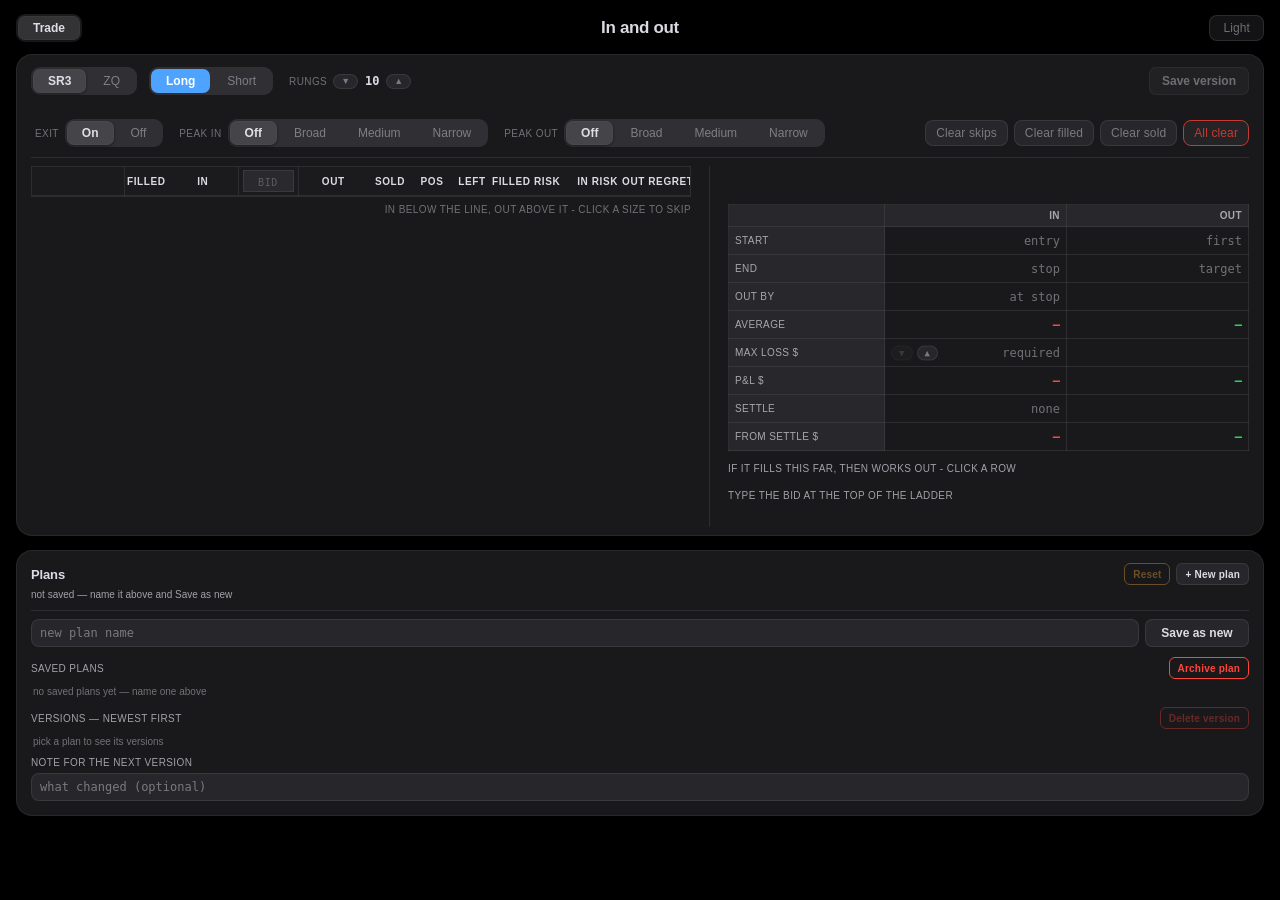
<file: tradeboard/index.html>
<!doctype html>
<html lang="en">
<head>
<meta charset="utf-8">
<meta name="viewport" content="width=device-width, initial-scale=1">
<title>Trade</title>
<!-- A browser port of Mathur-Git/trade-board (the Trade page of the STIR board): same rules, same
     layout, same styles. The arithmetic (core.js) is checked number-for-number against the Python
     original by trade_check/tb_parity.py. Plans are kept in this browser (localStorage), not in a
     plans/ folder. -->
<link rel="stylesheet" href="style.css">
</head>
<body>
<div id="root" class="theme-dark">
 <div class="shell">
  <div class="global-bar">
   <div id="page" class="seg-ctrl"><label><input type="radio" name="page" value="Trade" checked><span class="dash-options-list-option-text">Trade</span></label></div>
   <div class="title-block"><span class="page-title">In and out</span></div>
   <div class="bar-right"><button id="theme-btn" class="theme-btn">Light</button></div>
  </div>

  <div id="trade-wrap" style="display:block">
   <div class="tr-panels">
    <div id="tr-main" class="chart-card panel tr-main">
     <div class="panel-head">
      <div id="tr-inst" class="seg-ctrl" data-radio>
       <label><input type="radio" name="tr-inst" value="SR3" checked><span class="dash-options-list-option-text">SR3</span></label><label><input type="radio" name="tr-inst" value="ZQ"><span class="dash-options-list-option-text">ZQ</span></label>
      </div>
      <div id="tr-side" class="seg-ctrl" data-radio>
       <label><input type="radio" name="tr-side" value="buy" checked><span class="dash-options-list-option-text">Long</span></label><label><input type="radio" name="tr-side" value="sell"><span class="dash-options-list-option-text">Short</span></label>
      </div>
      <div class="rungs-ctl">
       <span class="lad-lbl">rungs</span>
       <button id="tr-rungs-dn" class="theme-btn rungs-btn" title="fewer rungs">▼</button>
       <span id="tr-rungs-val" class="rungs-val">10</span>
       <button id="tr-rungs-up" class="theme-btn rungs-btn" title="more rungs">▲</button>
      </div>
      <button id="tr-plan-save" class="plan-btn primary tr-save" disabled>Save version</button>
      <div class="head-break"></div>
      <div class="rungs-ctl">
       <span class="lad-lbl">exit</span>
       <div id="tr-exit-on" class="seg-ctrl" data-radio>
        <label><input type="radio" name="tr-exit-on" value="on" checked><span class="dash-options-list-option-text">On</span></label><label><input type="radio" name="tr-exit-on" value="off"><span class="dash-options-list-option-text">Off</span></label>
       </div>
      </div>
      <div class="rungs-ctl">
       <span class="lad-lbl">peak in</span>
       <div id="tr-shape" class="seg-ctrl" data-radio>
        <label><input type="radio" name="tr-shape" value="off" checked><span class="dash-options-list-option-text">Off</span></label><label><input type="radio" name="tr-shape" value="broad"><span class="dash-options-list-option-text">Broad</span></label><label><input type="radio" name="tr-shape" value="medium"><span class="dash-options-list-option-text">Medium</span></label><label><input type="radio" name="tr-shape" value="narrow"><span class="dash-options-list-option-text">Narrow</span></label>
       </div>
      </div>
      <div class="rungs-ctl tr-peak-out-ctl">
       <span class="lad-lbl">peak out</span>
       <div id="tr-shape-out" class="seg-ctrl" data-radio>
        <label><input type="radio" name="tr-shape-out" value="off" checked><span class="dash-options-list-option-text">Off</span></label><label><input type="radio" name="tr-shape-out" value="broad"><span class="dash-options-list-option-text">Broad</span></label><label><input type="radio" name="tr-shape-out" value="medium"><span class="dash-options-list-option-text">Medium</span></label><label><input type="radio" name="tr-shape-out" value="narrow"><span class="dash-options-list-option-text">Narrow</span></label>
       </div>
      </div>
      <div class="lad-btns">
       <button id="tr-clear" class="theme-btn">Clear skips</button>
       <button id="tr-clear-held" class="theme-btn">Clear filled</button>
       <button id="tr-clear-sold" class="theme-btn">Clear sold</button>
       <button id="tr-clear-all" class="theme-btn danger">All clear</button>
      </div>
     </div>

     <div class="lad-grid">
      <div class="lad-left">
       <div class="lad-book">
        <table class="lad-table">
         <thead><tr class="lad-head">
          <th class="lad-mark-c mk-in"></th>
          <th class="lad-mark-c mk-out"></th>
          <th class="lad-held-c">Filled</th>
          <th class="tr-in-c tr-span" colspan="2">In</th>
          <th class="lad-px-c lad-px-head"><div class="lad-entry-in"><input id="tr-mark" type="text" inputmode="decimal" placeholder="bid" autocomplete="off"></div></th>
          <th class="tr-out-c tr-span" colspan="2">Out</th>
          <th class="lad-held-c ex-sold-c">Sold</th>
          <th class="tr-pos-c">Pos</th>
          <th class="tr-left-c">Left</th>
          <th class="tr-risk-c tr-risk-f">Filled risk</th>
          <th class="tr-risk-c">In risk</th>
          <th class="tr-risk-c tr-risk-o">Out regret</th>
          <th class="tr-peak-c" title="peak in">●</th>
          <th class="tr-peak-c tr-peak-out-c" title="peak out">●</th>
         </tr></thead>
         <tbody id="tr-rows"></tbody>
        </table>
       </div>
       <div id="tr-caption" class="card-sub tr-caption">in below the line, out above it - click a size to skip</div>
      </div>
      <div class="lad-right">
       <div class="card-head"><div id="tr-title" class="card-title"></div></div>
       <table class="lvl-table" id="tr-levels">
        <thead><tr><th></th><th>in</th><th>out</th></tr></thead>
        <tbody>
         <tr><td class="lbl">start</td>
          <td class="lvl-cell"><div class="lad-input"><input id="tr-entry" type="text" inputmode="decimal" autocomplete="off"></div><div id="tr-entry-use" class="lvl-use"></div></td>
          <td class="lvl-cell"><div class="lad-input"><input id="tr-first" type="text" inputmode="decimal" autocomplete="off"></div><div id="tr-first-use" class="lvl-use"></div></td></tr>
         <tr><td class="lbl">end</td>
          <td class="lvl-cell"><div class="lad-input"><input id="tr-stop" type="text" inputmode="decimal" autocomplete="off"></div><div id="tr-stop-use" class="lvl-use"></div></td>
          <td class="lvl-cell"><div class="lad-input"><input id="tr-target" type="text" inputmode="decimal" autocomplete="off"></div><div id="tr-target-use" class="lvl-use"></div></td></tr>
         <tr><td class="lbl">out by</td>
          <td class="lvl-cell"><div class="lad-input"><input id="tr-outby" type="text" inputmode="decimal" autocomplete="off"></div><div id="tr-outby-use" class="lvl-use"></div></td>
          <td></td></tr>
         <tr><td class="lbl">average</td>
          <td id="tr-avg-in" class="lvl-avg in">—</td>
          <td id="tr-avg-out" class="lvl-avg out">—</td></tr>
         <tr><td class="lbl">max loss $</td>
          <td class="lvl-cell loss-cell"><div class="loss-step"><button id="tr-loss-dn" class="theme-btn rungs-btn" disabled>▼</button><button id="tr-loss-up" class="theme-btn rungs-btn">▲</button></div><div class="lad-input"><input id="tr-loss" type="text" inputmode="decimal" placeholder="required" autocomplete="off"></div></td>
          <td></td></tr>
         <tr><td class="lbl">p&amp;l $</td>
          <td id="tr-pnl-in" class="lvl-avg in">—</td>
          <td id="tr-pnl-out" class="lvl-avg out">—</td></tr>
         <tr><td class="lbl">settle</td>
          <td class="lvl-cell"><div class="lad-input"><input id="tr-settle" type="text" inputmode="decimal" autocomplete="off"></div><div id="tr-settle-use" class="lvl-use"></div></td>
          <td></td></tr>
         <tr><td class="lbl">from settle $</td>
          <td id="tr-stl-in" class="lvl-avg in">—</td>
          <td id="tr-stl-out" class="lvl-avg out">—</td></tr>
        </tbody>
       </table>
       <div id="tr-depth-cap" class="card-sub lad-depth-head">if it fills this far, then works out - click a row</div>
       <table id="tr-depth" class="lad-depth"></table>
       <div id="tr-exit-head" class="card-sub lad-depth-head"></div>
       <table id="tr-exit" class="lad-depth"></table>
       <div id="tr-foot" class="foot"></div>
      </div>
     </div>
    </div>

    <div class="chart-card panel plan-panel">
     <div class="plan-head">
      <div class="plan-row">
       <div class="card-title">Plans</div>
       <div class="plan-head-btns">
        <button id="tr-plan-reset" class="plan-btn sm warn" disabled>Reset</button>
        <button id="tr-plan-blank" class="plan-btn sm">+ New plan</button>
       </div>
      </div>
      <div id="tr-plan-status" class="plan-status"></div>
     </div>
     <div class="plan-form">
      <div class="plan-row">
       <div class="lad-input plan-in"><input id="tr-plan-name" type="text" placeholder="new plan name" autocomplete="off"></div>
       <button id="tr-plan-new" class="plan-btn">Save as new</button>
      </div>
     </div>
     <div class="plan-row plan-subrow">
      <div class="card-sub plan-sub">saved plans</div>
      <button id="tr-plan-archive" class="plan-btn sm danger">Archive plan</button>
     </div>
     <div id="tr-plan" class="plan-list"></div>
     <div id="tr-plan-empty" class="plan-empty"></div>
     <div class="plan-row plan-subrow">
      <div class="card-sub plan-sub">versions — newest first</div>
      <button id="tr-plan-del" class="plan-btn sm danger" disabled>Delete version</button>
     </div>
     <div id="tr-plan-ver" class="plan-list plan-vers"></div>
     <div id="tr-plan-ver-empty" class="plan-empty"></div>
     <div class="card-sub plan-sub">note for the next version</div>
     <div class="plan-form">
      <div class="lad-input plan-in"><input id="tr-plan-note" type="text" placeholder="what changed (optional)" autocomplete="off"></div>
     </div>
    </div>
   </div>
  </div>
 </div>
</div>
<script src="core.js"></script>
<script src="ui.js"></script>
</body>
</html>
</file>
<file: tradeboard/style.css>
﻿/* Trade board styles: lines 1-977 of Mathur-Git/trade-board assets/style.css (the Trade page and the shell), verbatim.
   The rest of that file styles other pages of the full STIR board and is not used here. */
/* Design tokens, ported from the time-and-sales dashboard so the two apps read
   as one family. Same five-step type scale, same four-step text ramp, same
   surface palette. Only the components this board actually uses are carried
   over -- if a control is added here, take its rule from there rather than
   inventing a second visual language.

   Type scale:
     --fs-micro  10px  metadata: units, leg lists, counts
     --fs-ui     12px  controls and secondary numerics -- the default
     --fs-body   13px  identity: structure names, headings
     --fs-num    15px  the one number a row exists to report
     --fs-title  17px  page title only

   Text ramp: --t1 answers the reader's question, --t4 is furniture. Weight is
   only ever 400 or 600. */
:root {
    --fs-micro: 10px;
    --fs-ui:    12px;
    --fs-body:  13px;
    --fs-num:   15px;
    --fs-title: 17px;
    --ff: -apple-system, "SF Pro Text", BlinkMacSystemFont, "Helvetica Neue", sans-serif;
    --ff-num: "SF Mono", ui-monospace, Menlo, Consolas, monospace;
}

.theme-dark {
    --t1: rgba(235,235,245,0.92);
    --t2: rgba(235,235,245,0.65);
    --t3: rgba(235,235,245,0.42);
    --t4: rgba(235,235,245,0.26);

    --stroke:        rgba(84,84,88,0.40);
    --stroke-strong: rgba(84,84,88,0.70);
    --rule:          rgba(84,84,88,0.35);
    --fill:          rgba(118,118,128,0.16);
    --fill-hover:    rgba(118,118,128,0.24);

    --card-bg:  rgba(28,28,30,0.90);
    --card-brd: rgba(84,84,88,0.25);

    --accent:     #4da3ff;
    --accent-bg:  rgba(10,132,255,0.12);
    --accent-brd: rgba(10,132,255,0.38);

    --mark:     #ff453a;
    --warn:     #ffb340;
    --warn-bg:  rgba(255,159,10,0.12);
    --warn-brd: rgba(255,159,10,0.38);
    --gold:     #ffd60a;
}

.theme-light {
    --t1: rgba(0,0,0,0.88);
    --t2: rgba(60,60,67,0.72);
    --t3: rgba(60,60,67,0.50);
    --t4: rgba(60,60,67,0.34);

    --stroke:        rgba(60,60,67,0.28);
    --stroke-strong: rgba(60,60,67,0.55);
    --rule:          rgba(60,60,67,0.18);
    --fill:          rgba(118,118,128,0.10);
    --fill-hover:    rgba(118,118,128,0.18);

    --card-bg:  rgba(255,255,255,0.96);
    --card-brd: rgba(60,60,67,0.13);

    --accent:     #007aff;
    --accent-bg:  rgba(0,122,255,0.09);
    --accent-brd: rgba(0,122,255,0.32);

    --mark:     #d70015;
    --warn:     #a05400;
    --warn-bg:  rgba(180,95,0,0.10);
    --warn-brd: rgba(180,95,0,0.34);
    --gold:     #c99700;
}

* { -webkit-font-smoothing: antialiased; -moz-osx-font-smoothing: grayscale; box-sizing: border-box; }
body { margin: 0; font-family: var(--ff); font-variant-numeric: tabular-nums; }
button, input, select, textarea { font-family: inherit; }

.theme-dark  { background: #000000; min-height: 100vh; transition: background 0.28s ease; }
.theme-light { background: #f2f2f7; min-height: 100vh; transition: background 0.28s ease; }
/* Tell the browser which scheme each theme is, so its own controls -- scrollbars above
   all, but also inputs -- follow it. Without this every scrollbar on the board stayed
   white in dark mode. The window's own scrollbar belongs to <html>, outside #root, so it
   is keyed off the theme #root is in. */
.theme-dark  { color-scheme: dark; }
.theme-light { color-scheme: light; }
/* the scrollbar always there (2026-10-16): pages off screen keep the board's width, so a
   scrollbar coming and going would resize every page's charts on a page switch */
html { overflow-y: scroll; }
html:has(#root.theme-dark)  { color-scheme: dark;  background: #000000; }
html:has(#root.theme-light) { color-scheme: light; background: #f2f2f7; }

/* -- Shell ------------------------------------------------------------ */
.shell { padding: 14px 16px 24px; }

/* Three columns so the title sits on the page's true centre line -- a flex row with
   a spacer would centre it on the space LEFT of the theme button instead. */
.global-bar { display: grid; grid-template-columns: 1fr auto 1fr; align-items: center;
              margin-bottom: 12px; }
.global-bar .bar-right { justify-self: end; display: flex; align-items: center; gap: 10px; }
.title-block { display: flex; align-items: baseline; gap: 8px; white-space: nowrap; }
.page-title { font-size: var(--fs-title); font-weight: 600; letter-spacing: -0.02em;
              color: var(--t1); }
.settle { font-size: var(--fs-ui); color: var(--t3); letter-spacing: 0.01em; }
.settle b { color: var(--t2); font-weight: 400; }
.spacer { flex: 1; }

/* -- The panel ---------------------------------------------------------
   Strip and distribution are one unit, not two cards: same surface, one rule
   between them. The grid stretches, the left pane's chart grows into whatever
   height the right pane's contents set, so the two always end on the same line. */
.panel { padding: 12px 18px 14px; }

.panel-head {
    display: flex; align-items: center; gap: 12px; flex-wrap: wrap;
    padding-bottom: 10px; margin-bottom: 8px;
    border-bottom: 1px solid var(--rule);
}

.panel-grid { display: grid; grid-template-columns: 2fr 1fr; align-items: stretch; }

.pane-left  { display: flex; flex-direction: column; min-width: 0;
              min-height: 380px; padding-right: 18px; }
.pane-right { min-width: 0; padding-left: 18px; border-left: 1px solid var(--rule); }

/* A side that ends level with its neighbour (2026-10-12): the side with the set heights sets
   the panel's, and the chart marked .fill on the other grows into it -- never under its own
   min-height, which holds when the sides stack. Its figure has no height of its own. A side
   that is not already a flex column takes .side-fill. */
.side-fill { display: flex; flex-direction: column; }
.pane-left > .fill, .side-fill > .fill { flex: 1 1 0; }

@media (max-width: 1100px) {
    .panel-grid { grid-template-columns: 1fr; }
    .pane-left  { padding-right: 0; }
    .pane-right { padding-left: 0; padding-top: 12px; margin-top: 12px;
                  border-left: none; border-top: 1px solid var(--rule); }
}

/* -- Cards ------------------------------------------------------------ */
.chart-card {
    border-radius: 16px; overflow: hidden; padding: 12px 14px 8px;
    background: var(--card-bg); border: 1px solid var(--card-brd);
    transition: background 0.28s ease, border-color 0.28s ease;
}
.card-head { display: flex; align-items: baseline; gap: 10px; margin-bottom: 4px;
             flex-wrap: wrap; }
.card-title { font-size: var(--fs-body); font-weight: 600; color: var(--t1);
              letter-spacing: -0.01em; }
.card-sub   { font-size: var(--fs-micro); color: var(--t3); letter-spacing: 0.04em;
              text-transform: uppercase; }

/* The Trade ladder sits under a title that changes length as you type -- lots, average
   and sold all feed it. Sharing a line with the caption, a longer title wrapped the
   caption and pushed every rung down a row, so the next click on a Held or Sold box
   landed on the rung above. The head is now a FIXED height: the title gets two lines of
   its own whatever it says (clamped at two), the caption a line below. */
#trade-wrap .lad-right .card-head { row-gap: 2px; }
#trade-wrap .lad-right .card-title {
    flex-basis: 100%; line-height: 17px; height: 34px; overflow: hidden;
    display: -webkit-box; -webkit-box-orient: vertical; -webkit-line-clamp: 2; }
#trade-wrap .lad-left .card-sub {
    line-height: 14px; white-space: nowrap; }

/* -- Controls --------------------------------------------------------- */
.controls { display: flex; align-items: center; gap: 12px; flex-wrap: wrap;
            padding: 0 2px; }

/* One control size across the head row. The source stylesheet runs the segmented
   control a step larger than the pills (fs-body at 6/20 against fs-ui at 4/12); here
   the two sit side by side on one rail, where that step reads as a mismatch rather
   than a hierarchy. */
.seg-ctrl {
    display: inline-flex !important; align-items: center;
    border-radius: 9px; padding: 2px; gap: 2px;
    background: var(--fill-hover);
    transition: background 0.28s ease;
}
.theme-light .seg-ctrl { background: rgba(118,118,128,0.13); }
.seg-ctrl label {
    display: inline-block; padding: 5px 15px; border-radius: 7px;
    font-weight: 400; font-size: var(--fs-ui); cursor: pointer; user-select: none;
    white-space: nowrap; color: var(--t3);
    transition: background 0.18s cubic-bezier(0.25,0.46,0.45,0.94),
                color       0.18s cubic-bezier(0.25,0.46,0.45,0.94),
                box-shadow  0.18s cubic-bezier(0.25,0.46,0.45,0.94);
}
.seg-ctrl input { display: none; }
.theme-dark  .seg-ctrl label:has(input:checked) {
    background: rgba(255,255,255,0.10); color: var(--t1); font-weight: 600;
    box-shadow: 0 1px 3px rgba(0,0,0,0.4), inset 0 0 0 0.5px rgba(255,255,255,0.06);
}
.theme-light .seg-ctrl label:has(input:checked) {
    background: rgba(255,255,255,0.90); color: var(--t1); font-weight: 600;
    box-shadow: 0 1px 3px rgba(0,0,0,0.15), inset 0 0 0 0.5px rgba(0,0,0,0.04);
}
.seg-ctrl label:hover:not(:has(input:checked)) { color: var(--t2); }

/* Blue-at-600 means exactly one thing here: this is your current selection. */
.type-pills { display: flex; flex-wrap: wrap; gap: 6px; align-items: center; }
.type-pills label {
    display: inline-block; border-radius: 100px; padding: 5px 13px;
    font-weight: 400; font-size: var(--fs-ui); cursor: pointer; user-select: none;
    background: transparent; color: var(--t3);
    border: 1px solid var(--stroke);
    transition: all 0.12s ease;
}
.type-pills input { display: none; }
.type-pills label:has(input:checked) {
    background: var(--accent-bg); border-color: var(--accent-brd);
    color: var(--accent); font-weight: 600;
}
.type-pills label:hover:not(:has(input:checked)) {
    color: var(--t2); border-color: var(--stroke-strong);
}

.theme-btn {
    border-radius: 8px; font-size: var(--fs-ui); font-weight: 400;
    padding: 5px 13px; cursor: pointer; letter-spacing: 0.01em;
    white-space: nowrap; transition: all 0.15s ease;
    background: var(--fill); color: var(--t3); border: 1px solid var(--stroke);
}
.theme-btn:hover { color: var(--t1); border-color: var(--stroke-strong); }

/* -- Right panel ------------------------------------------------------ */
/* The ticker IS the name here -- mono, because it is a code, not prose. */
.struct-id { font-family: var(--ff-num); font-size: var(--fs-body); font-weight: 600;
             color: var(--t1); letter-spacing: 0.02em; }
.struct-n { font-size: var(--fs-ui); color: var(--t3);
            font-variant-numeric: tabular-nums; }
.weights { font-family: var(--ff-num); color: var(--t2); }
.legs { font-size: var(--fs-micro); color: var(--t3); letter-spacing: 0.04em;
        margin: 4px 0 8px; }

/* A 2x2 grid, not a flex row: the second line of the right-hand pair has to sit on
   the same line as "percentile", and a two-line block baseline-aligned against a 30px
   number leaves its second line hanging with nothing to align to. */
.pct-row { display: grid; grid-template-columns: auto auto; justify-content: start;
           column-gap: 22px; row-gap: 2px; align-items: baseline;
           padding: 10px 2px 12px; }
.pct-big { font-size: 30px; font-weight: 600; color: var(--t1); letter-spacing: -0.02em;
           line-height: 1; }
.pct-label { font-size: var(--fs-ui); color: var(--t3); }
.pct-side { font-size: var(--fs-ui); color: var(--t3); font-variant-numeric: tabular-nums; }
.pct-side.strong { color: var(--t2); }

/* Two metric/value pairs per row: four cells, labels left and values right within
   each pair, with a gutter before the second pair. */
.stat-table { width: 100%; border-collapse: collapse; table-layout: fixed; }
.stat-table td { padding: 7px 2px; font-size: var(--fs-ui);
                 border-bottom: 1px solid var(--rule); }
.stat-table tr:last-child td { border-bottom: none; }
.stat-table td.lbl { color: var(--t3); }
.stat-table td.val { text-align: right; color: var(--t2);
                     font-family: var(--ff-num); }
.stat-table td.pad { padding-left: 18px; }

.stat-table td.now     { color: var(--t1); font-weight: 600; }
.stat-table td.val.now { color: var(--mark); }

.note {
    margin-top: 8px; padding: 7px 10px; border-radius: 10px;
    font-size: var(--fs-micro); line-height: 1.45;
    background: var(--warn-bg); border: 1px solid var(--warn-brd); color: var(--warn);
}
.foot { font-size: var(--fs-micro); color: var(--t4); padding: 10px 2px 0;
        letter-spacing: 0.02em; }

/* -- The ladder pages --------------------------------------------------
   Modelled on the trading front end rather than on the rest of this board: a
   price spine with bids to its left and asks to its right, because that is the
   column the size is read from in the platform, and a calculator that puts it
   somewhere else is a calculator you have to translate before you can trust it.

   The platform's depth columns are ours here -- there is no feed behind these
   pages. */

/* The two sides stretch to the same height and the right one is a flex column, so the
   notes can be pinned to its foot with margin-top:auto however tall the ladder is. */
/* The ladder is capped rather than given a share of the width. Eight narrow columns
   stretched across half a wide panel put air between every number and the next, which
   is the opposite of how a ladder is read -- you scan it vertically, so it wants to be
   narrow. The right side takes whatever is left. */
.lad-grid { display: grid; grid-template-columns: minmax(0, 458px) 1fr;
            align-items: stretch; }
.lad-left  { min-width: 0; padding-right: 18px; }
.lad-right { min-width: 0; padding-left: 18px; border-left: 1px solid var(--rule);
             display: flex; flex-direction: column; }

@media (max-width: 1100px) {
    .lad-grid  { grid-template-columns: 1fr; }
    .lad-left  { padding-right: 0; }
    .lad-right { padding-left: 0; padding-top: 12px; margin-top: 12px;
                 border-left: none; border-top: 1px solid var(--rule); }
}

.lad-book { max-height: 560px; overflow-y: auto; margin-top: 6px;
            border: 1px solid var(--rule); border-radius: 10px; }
.lad-table { width: 100%; border-collapse: collapse; font-family: var(--ff-num);
             font-size: var(--fs-ui); table-layout: fixed; }

.lad-table th {
    position: sticky; top: 0; z-index: 2;
    font-family: var(--ff); font-size: var(--fs-micro); font-weight: 400;
    text-transform: uppercase; letter-spacing: 0.06em; color: var(--t4);
    text-align: center; padding: 6px 2px;
    background: var(--card-bg); border-bottom: 1px solid var(--rule);
}
.lad-table td { padding: 0 2px; height: 22px; color: var(--t3);
                text-align: center; }

.lad-row { border-bottom: 1px solid var(--rule); }
.lad-row:last-child { border-bottom: none; }
.lad-work .lad-px-c { cursor: pointer; }
.lad-work:hover { background: var(--fill); }

/* The spine. Centred, boxed on both sides, and never dimmed -- on a real ladder
   the price column is the one thing that is always legible. */
.lad-px-c { text-align: center; background: var(--fill);
            border-left: 1px solid var(--rule); border-right: 1px solid var(--rule);
            width: 17%; }
.lad-px { color: var(--t1); font-weight: 600; }
.lad-tag { font-family: var(--ff); font-size: 9px; letter-spacing: 0.08em;
           color: var(--t4); margin-left: 6px; vertical-align: 1px; }

.lad-bid-c, .lad-ask-c { width: 11%; padding: 0; }

.lad-barwrap { position: relative; display: flex; align-items: center; height: 22px; }
.lad-bid-c .lad-barwrap { justify-content: flex-end; }
.lad-ask-c .lad-barwrap { justify-content: flex-start; }
.lad-bar { position: absolute; top: 3px; bottom: 3px; border-radius: 2px; }
.lad-bid-c .lad-bar { right: 0; }
.lad-ask-c .lad-bar { left: 0; }
.lad-q { position: relative; padding: 0 6px; font-size: var(--fs-micro);
         color: var(--t2); }

.theme-dark  .lad-bar.bid { background: rgba(10,132,255,0.38); }
.theme-light .lad-bar.bid { background: rgba(0,122,255,0.26); }
.theme-dark  .lad-bar.ask { background: rgba(255,69,58,0.36); }
.theme-light .lad-bar.ask { background: rgba(215,0,21,0.22); }

/* Entry, target and stop are rules across the ladder, not badges on it: the eye
   picks up a horizontal line at a glance and has to hunt for a chip. */
.lad-entry .lad-tag { color: var(--accent); }
.lad-tgt   { background: rgba(48,209,88,0.10); }
.lad-tgt   .lad-tag { color: #30d158; }
.theme-light .lad-tgt .lad-tag { color: #1a7f37; }
.lad-stop  { background: rgba(255,69,58,0.10); }
.lad-stop  .lad-tag { color: var(--mark); }

/* A pulled rung is marked three times over, because the one thing you must not do is
   mistake it for a level that simply got no size: struck price, "skip" in the size
   column where you look for size, and a muted edge where the live rungs carry a blue
   one. */
.lad-skip .lad-px { color: var(--t4); text-decoration: line-through; }

/* -- Ladder inputs ---------------------------------------------------- */
.lad-lbl { font-size: var(--fs-micro); color: var(--t3); letter-spacing: 0.04em;
           text-transform: uppercase; white-space: nowrap; }
.lad-input {
    width: 92px; padding: 5px 8px; border-radius: 8px; text-align: right;
    font-family: var(--ff-num); font-size: var(--fs-ui); color: var(--t1);
    background: var(--fill); border: 1px solid var(--stroke);
    transition: border-color 0.15s ease, background 0.15s ease;
}
.lad-input:focus { outline: none; border-color: var(--accent-brd);
                   background: var(--accent-bg); }

/* The same wrapper/inner pair, for the panel inputs. */
.lad-input input {
    width: 100%; border: none; background: transparent; text-align: right;
    font-family: var(--ff-num); font-size: var(--fs-ui); color: var(--t1);
    padding: 0; outline: none;
}
/* A stand-in stop or target shows here as a placeholder: the same number in the same
   place, dimmed, so it reads as what the ladder is using rather than what you chose. */
.lad-input input::placeholder { color: var(--t3); font-family: var(--ff-num);
                                opacity: 1; }

/* -- Fill-depth table -------------------------------------------------- */
.lad-depth-head { padding: 2px 2px 6px; }
.lad-depth { width: 100%; border-collapse: collapse; table-layout: fixed;
             font-family: var(--ff-num); }
.lad-depth th {
    font-family: var(--ff); font-size: var(--fs-micro); font-weight: 400;
    text-transform: uppercase; letter-spacing: 0.06em; color: var(--t4);
    text-align: right; padding: 0 3px 5px; border-bottom: 1px solid var(--rule);
}
.lad-depth th:first-child { text-align: left; }
.lad-depth td { padding: 6px 3px; font-size: var(--fs-ui);
                border-bottom: 1px solid var(--rule); text-align: right; }
.lad-depth tr:last-child td { border-bottom: none; }
.lad-depth td.lbl { text-align: left; color: var(--t3); font-family: var(--ff-num); }
.lad-depth td.val { color: var(--t2); }
.lad-depth td.neg { color: var(--mark); }
.theme-dark  .lad-depth td.pos { color: #30d158; }
.theme-light .lad-depth td.pos { color: #1a7f37; }
.lad-depth td.rr  { color: var(--t1); font-weight: 600; }
.lad-depth .lad-full td { background: var(--fill); }

/* A position already on: marked on the ladder where it sits, and given its own row
   at the top of the fill-depth table -- where you stand before the ladder acts. */
.lad-depth .lad-held-row td { color: var(--warn); }
.lad-depth .lad-held-row td.lbl { color: var(--warn); }
.lad-depth .lad-held-row { border-bottom: 1px solid var(--warn-brd); }

/* Two click targets per rung: the price spine moves the entry, the size column
   works or pulls that level. Both say so on hover; neither shouts at rest. */
.lad-table td.clickable { cursor: pointer; }
.lad-px-c.clickable:hover { background: var(--fill-hover); }

/* Markers get their own gutter. Beside the price they turned a column of numbers
   into a column of numbers-and-words, which is exactly what a ladder must not be. */
.lad-mark-c { width: 13%; font-family: var(--ff); font-size: 9px;
              letter-spacing: 0.06em; color: var(--t4);
              white-space: nowrap; overflow: visible; }
.lad-entry .lad-mark-c { color: var(--accent); }
.lad-tgt   .lad-mark-c { color: #30d158; }
.theme-light .lad-tgt .lad-mark-c { color: #1a7f37; }
.lad-stop  .lad-mark-c { color: var(--mark); }
.lad-avg   .lad-mark-c { color: var(--mark); font-weight: 600; }

/* Breakeven is a rule, not a badge -- a level you look for is found at a glance as a
   line and has to be read as a chip. It runs the full width of the price column at the
   exact height of the average, OVER the digits: a line that breaks around a number is
   a line you have to reassemble by eye. */
.lad-px-c { position: relative; }
.lad-avgline {
    position: absolute; left: 0; right: 0; height: 2px; margin-top: -1px;
    background: var(--mark); z-index: 3; pointer-events: none;
}

/* Held is typed per rung. The box is invisible until it holds something or you are
   in it -- seventeen outlined boxes would read as a form, not a ladder. */
/* Dash wraps dcc.Input in a container div and puts className on the WRAPPER, so
   every rule here has to name the inner <input> too or it styles a box around
   nothing. Same reason .lad-input carries a matching pair below. */
.lad-held-c { width: 12%; padding: 0 2px; }
/* Dash's own container carries a white box, a border and a 34px height. It has to be
   flattened before the inner input can be styled, and !important is the honest tool
   for overriding a third-party rule we do not control the load order of. */
.lad-held-in {
    display: block; width: 100%;
    background: transparent !important; border: none !important;
    border-radius: 0 !important; height: auto !important; padding: 0 !important;
    box-shadow: none !important;
}
.lad-held-in input {
    width: 100%; height: 19px; padding: 0 5px; text-align: center;
    font-family: var(--ff-num); font-size: var(--fs-ui); color: var(--warn);
    background: transparent; border: 1px solid transparent; border-radius: 5px;
    border-bottom-color: var(--stroke);          /* faint rule: type here */
}
.lad-held-in input:hover { border-color: var(--stroke); }
.lad-held-in input:focus { outline: none; border-color: var(--warn-brd);
                           background: var(--warn-bg); }
.lad-held-in input::-webkit-outer-spin-button,
.lad-held-in input::-webkit-inner-spin-button { -webkit-appearance: none; margin: 0; }

/* The entry is typed into the ladder's own price column, in the header row directly
   above the spine -- the one place on the page where that number belongs. The header
   is static, so typing here never rebuilds the box being typed into. */
.lad-px-head { padding: 3px 4px !important; }
/* Flatten Dash's own container first -- see the note on .lad-held-in. */
.lad-entry-in {
    display: block; width: 100%;
    background: transparent !important; border: none !important;
    border-radius: 0 !important; height: auto !important; padding: 0 !important;
    box-shadow: none !important;
}
.lad-entry-in input {
    width: 100%; height: 22px; padding: 0 6px; text-align: center;
    font-family: var(--ff-num); font-size: var(--fs-body); font-weight: 600;
    color: var(--t1); background: var(--fill); border: 1px solid var(--stroke);
    border-radius: 6px; outline: none;
}
.lad-entry-in input::placeholder { font-weight: 400; font-size: var(--fs-micro);
                                   letter-spacing: 0.06em; text-transform: uppercase;
                                   color: var(--t4); }
.lad-entry-in input:hover { border-color: var(--stroke-strong); }
.lad-entry-in input:focus { border-color: var(--accent-brd);
                            background: var(--accent-bg); }
.lad-entry-in input::-webkit-outer-spin-button,
.lad-entry-in input::-webkit-inner-spin-button { -webkit-appearance: none; margin: 0; }

/* The market line: the full width of the ladder, above the entry when buying and
   below it when selling, with the same number of rungs either side of it. It reads
   as black on the light theme and as its opposite on the dark one -- a line drawn in
   literal black on a black board is a line nobody sees. */
.lad-mkt-above td { border-top: 2px solid var(--t1); }
.lad-mkt-below td { border-bottom: 2px solid var(--t1); }

/* All clear is the one destructive control on the page, so it says so quietly. */
.theme-btn.danger { color: var(--mark); border-color: var(--mark); opacity: 0.75; }
.theme-btn.danger:hover { opacity: 1; color: var(--mark); border-color: var(--mark); }

/* The clear buttons travel as a block: right-aligned on one line when they fit, and
   wrapping together when they do not, instead of one of them stranding itself. */
.lad-btns { display: flex; gap: 6px; margin-left: auto; flex-wrap: nowrap; }
/* Two lines (desk, 2026-10-08): instrument, side and rungs, with Save version
   right-aligned over All clear; then peak in, peak out and the clear buttons. The
   break starts the second line at any width. */
#trade-wrap .tr-save { margin-left: auto; }
#trade-wrap .head-break { flex-basis: 100%; height: 0; }
.lad-btns .theme-btn { padding: 5px 10px; }

/* Buy is blue and sell is red, filled, because the side changes what every other
   number on the page means -- it is not a preference, it is the sign. */
#tr-side label:nth-of-type(1):has(input:checked) {
    background: var(--accent); color: #fff; font-weight: 600; box-shadow: none;
}
#tr-side label:nth-of-type(2):has(input:checked) {
    background: var(--mark); color: #fff; font-weight: 600; box-shadow: none;
}

/* Dash gives every inline radio option its own margin-right, including the LAST one,
   which leaves a strip of dead space inside the control after the final pill. Both
   controls space themselves with `gap`, so the margin is pure surplus -- killed here
   once rather than patched per control, because it shows up everywhere they are used. */
.seg-ctrl label, .type-pills label { margin: 0 !important; }

/* The page switcher sits in a grid cell, and a grid item stretches to fill its column
   by default -- which blew the control out to the full width of the left third of the
   bar however few pages it held. `inline-flex` cannot save it: grid blockifies its
   items. It has to be told to hug its content. */
#page { justify-self: start; }

/* -- Draggable stop and target flags ---------------------------------- */
/* They read as things you can pick up: a chip with an outline, in the colour the row
   already uses, rather than the bare word the other markers are. */
.lad-tag + .lad-tag { margin-left: 5px; }
.lad-flag {
    cursor: grab; padding: 1px 5px; border-radius: 4px;
    border: 1px solid currentColor; background: var(--card-bg);
    position: relative; z-index: 2;
}
.lad-flag:hover { filter: brightness(1.25); }
.lad-flag.dragging {
    cursor: grabbing; z-index: 6;
    box-shadow: 0 2px 8px rgba(0,0,0,0.45);
}
/* While a drag is live the whole page stops selecting text under the cursor. */
body.lad-dragging { user-select: none; cursor: grabbing; }

/* The rung you would drop on, previewed before you let go. */
.lad-drop .lad-px-c { box-shadow: inset 0 0 0 1px var(--accent); }

/* -- The way out ------------------------------------------------------ */
/* The mark carries the line and a tint and no chip: the line IS the marker here. */
.ex-mkt { background: var(--fill); }

/* The reversal table's "now" row once the trade can no longer lose. */
.lad-depth .ex-free-row td.lbl { color: var(--t1); }

/* Sold: typed like Held, in the target's green so what has gone out reads apart from
   what came in. */
.ex-sold-c .lad-held-in input { color: #30d158; }
.theme-light .ex-sold-c .lad-held-in input { color: #1a7f37; }
.ex-sold-c .lad-held-in input:focus { border-color: #30d158; }
/* Rungs behind the furthest sale: the market has been through them, so they carry no
   size and no click, and the price dims to say so. */
.ex-passed .lad-px { color: var(--t4); }

/* -- The Trade page: both halves on one ladder -------------------------- */
/* A wide ladder, and `In` and `Out` are two size
   columns rather than one, because a rung is either a level you add at or one you sell
   at and never both -- collapsing them into a single column would make the reader work
   out which by looking at where the row sits. */
/* Both columns are capped and the card is capped to match, so the panel ends where the
   content ends. Left as 1fr the right column took the whole monitor -- 977px on a 1600px
   screen -- and stretched a seven-column table of short numbers across 959px of it, which
   puts a hand's width between a label and its figure. */
/* Twelve columns now `Sold` sits outside `Out`, so the ladder side is wider again. */
/* Trimmed to what each column holds (desk, 2026-09-25): every column a fixed width in
   pixels, sized to its widest content -- a chip, a four-digit size, a five-digit dollar
   figure, its header -- with a little air, and no more. 576px of columns, 596px with the
   book's border and the gap to the right side; the panel shrinks by the 124px saved.
   Risk $ and Banked $ then went (desk, 2026-09-25): 460px of columns, 480px in all, and
   the panel 116px narrower again. HELD RISK and IN RISK then came in on the far right
   (desk, 2026-09-25), 60px each: 580px of columns, 600px in all, the panel 120px wider,
   and no other column narrowed to make room. Held became Filled the same day; FILLED
   RISK needs 70px, so 590px of columns, 610px in all. OUT P&L then came in after IN
   RISK (desk, 2026-09-25), 60px: 650px of columns, 670px in all. The peak's dot column
   (desk, 2026-09-27), 20px: 670px of columns, 690px in all. The way out's dot column
   (desk, 2026-09-29), 20px, and OUT P&L became OUT REGRET, 16px wider for its head:
   706px of columns, 726px in all, the panel 36px wider. */
#trade-wrap .lad-grid { grid-template-columns: minmax(0, 726px) minmax(0, 540px); }
#trade-wrap .tr-main { max-width: 1326px; }
#trade-wrap .lad-book { max-height: 700px; }
#trade-wrap .lad-held-in input { min-width: 0; padding: 0 2px; }
#trade-wrap .lad-mark-c.mk-in  { width: 54px; }   /* STOP, ENTRY */
#trade-wrap .lad-mark-c.mk-out { width: 38px; }   /* 1ST, TGT */
#trade-wrap .lad-held-c { width: 44px; }
#trade-wrap .lad-bid-c, #trade-wrap .lad-ask-c { width: 32px; }
#trade-wrap .lad-px-c   { width: 60px; }
.tr-in-c  { width: 38px; color: var(--t2); }
.tr-out-c { width: 38px; color: var(--t2); }
/* IN and OUT head their size and its bar together, centred over the pair. */
#trade-wrap .lad-head th.tr-span { width: 70px; text-align: center; }
/* Two position columns, because the halves can share a rung: `Pos` is what has
   accumulated on the way in, `Left` what remains after selling on the way out. */
.tr-pos-c  { width: 40px; color: var(--t3); font-variant-numeric: tabular-nums; }
.tr-left-c { width: 40px; color: var(--t3); font-variant-numeric: tabular-nums; }
/* The peak's gold dot, at the far right in a ruled column of its own, set off from the
   figures the way the fill-depth table's dot column is: a rule down its left edge the
   whole height, header to foot. Clickable on the rungs you add at while the peak is on;
   an empty cell shows the dot faintly under the mouse. Dimmed, not gone, while off. */
#trade-wrap .tr-peak-c { width: 20px; padding: 0 !important; color: var(--gold);
                         font-size: 11px; text-align: center;
                         border-left: 1px solid var(--stroke); }
/* .lad-book in the selector, or the bold heads' colour further down wins the tie. */
#trade-wrap .lad-book .lad-head th.tr-peak-c { color: var(--gold); font-weight: 400; }
#trade-wrap .tr-peak-c.is-off { opacity: 0.35; }
#trade-wrap td.tr-peak-c.clickable:hover { background: var(--fill); }
#trade-wrap td.tr-peak-c.clickable:empty:hover::after { content: "●"; opacity: 0.35; }
/* The way out's dot (desk, 2026-09-29): the same column in blue, on the rungs you sell
   at. Gold is the way in's, so the colour says which half a dot shapes. */
#trade-wrap .tr-peak-out-c,
#trade-wrap .lad-book .lad-head th.tr-peak-out-c { color: var(--accent); }
/* Each rung's own dollars to the stop, held lots and lots still to work apart, and what
   each out rung gives up to the target (OUT REGRET, was OUT P&L). Plain figures, no bars (desk, 2026-09-25). The foot rows under them: what the rungs drawn do
   not show, sales, and the totals -- together the full-fill LOSS. */
.tr-risk-c { width: 60px; color: var(--t2); font-variant-numeric: tabular-nums;
             text-align: right !important; padding-right: 6px !important; }
#trade-wrap .lad-head th.tr-risk-f { width: 70px; }   /* FILLED RISK, the longer head */
#trade-wrap .lad-head th.tr-risk-o { width: 76px; }   /* OUT REGRET, the longest head */
#trade-wrap .lad-head th.tr-risk-c { text-align: right; white-space: nowrap;
                                     padding-left: 0; padding-right: 4px !important; }
#trade-wrap .tr-risk-foot td { height: 22px; border-top: 1px solid var(--rule); }
#trade-wrap .tr-risk-foot td.tr-risk-lbl {
    text-align: right; padding-right: 8px; font-family: var(--ff);
    font-size: var(--fs-micro); text-transform: uppercase; letter-spacing: 0.06em;
    color: var(--t3); }
#trade-wrap .tr-risk-total td { color: var(--t1); font-weight: 600; }

/* Going in and coming out are marked at rest on the side they happen, so the half of
   the ladder you are reading is obvious without checking the price against the entry:
   blue down the IN cells of rungs worked going in, green down the OUT cells of rungs
   worked coming out -- each on its own cells, so the two overlap only where the halves
   do. */
#trade-wrap .tr-in-c.tr-work  { box-shadow: inset 2px 0 0 var(--accent-brd); }
#trade-wrap .tr-out-c.tr-work { box-shadow: inset -2px 0 0 #30d158; }
.theme-light #trade-wrap .tr-out-c.tr-work { box-shadow: inset -2px 0 0 #1a7f37; }
#trade-wrap .lad-live .tr-in-c,
#trade-wrap .lad-live .tr-out-c { color: var(--t1); font-weight: 600; }
#trade-wrap .lad-skip .tr-in-c, #trade-wrap .lad-skip .tr-out-c {
    color: var(--t3); font-style: italic; font-size: var(--fs-micro);
    letter-spacing: 0.06em; }
#trade-wrap .tr-in-c.clickable:hover, #trade-wrap .tr-out-c.clickable:hover {
    background: var(--fill-hover); color: var(--t1); }

/* The wide ladder opts back in to the stacking breakpoint. `#id .class` outranks the
   plain `.lad-grid` rule inside the media query -- media queries add no specificity -- so
   without this the narrow layout silently stopped applying to the page that needs it
   most. Same specificity as the rules above, later in the file, so it wins. */
@media (max-width: 1100px) {
    #trade-wrap .lad-grid { grid-template-columns: 1fr; }
    #trade-wrap .panel { max-width: none; }
}

/* The fill depth the way out is sized for. Every row is a choice, so the chosen one
   has to be findable at a glance rather than inferred from the tables below it. */
.lad-depth tr.clickable { cursor: pointer; }
.lad-depth tr.clickable:hover td { background: var(--fill-hover); }
.lad-depth tr.tr-picked td { background: var(--fill); color: var(--t1); }

/* The first exit -- the rung the ladder starts selling at. A flag, so it drags. */
.ex-first .lad-mark-c { color: var(--accent); }

/* A small caps label in front of a row of pills. Born on SR3 Historicals (retired
   2026-10-06); Meeting Structures and COD use it. */
.hist-lbl { font-size: var(--fs-micro); color: var(--t4); letter-spacing: 0.06em;
            text-transform: uppercase; white-space: nowrap; }

/* -- Trade: two marker columns ------------------------------------------- */
/* IN markers (ENTRY, STOP) and OUT markers (1ST, TGT) in columns of their own. In one
   shared gutter ENTRY and 1ST sat side by side on the same rung and read as one thing.
   Colour follows the marker, not the row: the row colour painted 1ST blue whenever it
   shared a rung with the entry. In is blue and red, out is green. */
#trade-wrap .mk-out { border-right: 1px solid var(--rule); }
#trade-wrap .lad-tag { margin-left: 0; }
#trade-wrap .lad-tag + .lad-tag { margin-left: 4px; }
#trade-wrap .lad-tag[data-kind="entry"] { color: var(--accent); }
#trade-wrap .lad-tag[data-kind="stop"] { color: var(--mark); }
#trade-wrap .lad-tag[data-kind="first"],
#trade-wrap .lad-tag[data-kind="target"] { color: #30d158; }
.theme-light #trade-wrap .lad-tag[data-kind="first"],
.theme-light #trade-wrap .lad-tag[data-kind="target"] { color: #1a7f37; }

/* The average out, drawn like the average in: a rule at its true height, in green. */
.lad-avgline.out { background: #30d158; }
.theme-light .lad-avgline.out { background: #1a7f37; }

/* -- Trade: the cut past the stop (desk, 2026-09-30) ----------------------- */
/* OUT BY, the level you are fully out by, in the stop's red and tint, under the stop in
   the IN marker column. The cut's lots sit in OUT -- cutting a long is selling it -- with
   a red rule down the cell's outer edge where the way out has its green one. */
#trade-wrap .lad-tag[data-kind="outby"] { color: var(--mark); }
.lad-outby { background: rgba(255,69,58,0.10); }
.lad-outby .lad-mark-c { color: var(--mark); }
#trade-wrap .tr-out-c.tr-cut { box-shadow: inset -2px 0 0 var(--mark); }

/* -- Trade: EXIT Off (desk, 2026-10-09) ----------------------------------- */
/* Hides the way out, and the cut with it, for showing the page to someone. A view only:
   nothing is resized. Gone from the ladder: OUT and its bar, SOLD, LEFT, OUT REGRET and
   the blue dot column (the renderer leaves them empty and shortens the foot's label
   span to match). Gone from the head: peak out and Clear sold. On the right: the
   way-out table, and the first exit's box and the average out, kept as blank cells so
   the levels table keeps its rows. TGT stays -- P&L is valued to it. */
#trade-wrap .tr-exit-off .lad-table .lad-ask-c,
#trade-wrap .tr-exit-off .lad-table .tr-out-c,
#trade-wrap .tr-exit-off .lad-table .ex-sold-c,
#trade-wrap .tr-exit-off .lad-table .tr-left-c,
#trade-wrap .tr-exit-off .lad-table .tr-risk-o,
#trade-wrap .tr-exit-off .lad-table .tr-peak-out-c,
#trade-wrap .tr-exit-off .tr-peak-out-ctl,
#trade-wrap .tr-exit-off #tr-clear-sold,
#trade-wrap .tr-exit-off #tr-exit-head,
#trade-wrap .tr-exit-off #tr-exit { display: none; }
#trade-wrap .tr-exit-off #tr-first,
#trade-wrap .tr-exit-off #tr-first-use,
#trade-wrap .tr-exit-off #tr-avg-out { visibility: hidden; }
/* The ladder is 250px narrower without those columns (32 + 38 + 44 + 40 + 76 + 20), so
   its side of the grid and the panel shrink by that much -- above the stacking width
   only, or this rule would outrank the media query's single column. */
@media (min-width: 1101px) {
    #trade-wrap .tr-exit-off .lad-grid {
        grid-template-columns: minmax(0, 476px) minmax(0, 540px); }
    #trade-wrap .tr-main.tr-exit-off { max-width: 1076px; }
}

/* -- Trade: the levels as a table ---------------------------------------- */
/* IN beside OUT, so each level sits next to its partner and the two averages they
   produce sit underneath -- the same ruled style as the tables below it. */
.lvl-table { width: 100%; border-collapse: collapse; table-layout: fixed;
             margin: 0 0 14px; font-family: var(--ff-num); }
.lvl-table th {
    font-family: var(--ff); font-size: var(--fs-micro); font-weight: 400;
    text-transform: uppercase; letter-spacing: 0.06em; color: var(--t4);
    text-align: right; padding: 0 3px 5px; border-bottom: 1px solid var(--rule); }
.lvl-table th:first-child { text-align: left; width: 30%; }
.lvl-table td { padding: 5px 3px 3px; border-bottom: 1px solid var(--rule);
                text-align: right; vertical-align: top; }
.lvl-table tr:last-child td { border-bottom: none; }
.lvl-table td.lbl { text-align: left; vertical-align: middle; font-family: var(--ff);
                    font-size: var(--fs-micro); color: var(--t3);
                    text-transform: uppercase; letter-spacing: 0.04em; }
.lvl-table .lad-input { width: 100%; max-width: 110px; margin-left: auto;
                        box-sizing: border-box; display: block; }
/* The value the ladder is using when it is not yours. Always one line tall, so the
   table does not move as a stand-in appears or goes. */
.lvl-use { font-size: var(--fs-micro); color: var(--t4); height: 12px;
           line-height: 12px; margin-top: 2px; white-space: nowrap; }
.lvl-avg { vertical-align: middle !important; font-size: var(--fs-ui); font-weight: 600;
           padding-right: 11px !important; }
.lvl-avg.in  { color: var(--mark); }
.lvl-avg.out { color: #30d158; }
.theme-light .lvl-avg.out { color: #1a7f37; }
.lvl-table tr.lvl-sect th { text-align: left; padding-top: 12px; }

/* -- Trade: the right side as a spreadsheet ----------------------------- */
/* Every block on the right is a ruled grid: a cell border on every cell, a shaded header
   row, a shaded label column like a row header, figures right-aligned in the number
   font, and the typed levels sitting flush in their cells rather than floating as
   rounded boxes. One look for all four tables, so the side reads as one sheet. */
#trade-wrap .lad-right .lvl-table,
#trade-wrap .lad-right .lad-depth {
    border-collapse: collapse; border: 1px solid var(--stroke); margin: 0 0 12px; }
#trade-wrap .lad-right .lvl-table th, #trade-wrap .lad-right .lvl-table td,
#trade-wrap .lad-right .lad-depth th, #trade-wrap .lad-right .lad-depth td {
    border: 1px solid var(--rule); padding: 3px 6px; height: 22px; }
#trade-wrap .lad-right .lvl-table th, #trade-wrap .lad-right .lad-depth th {
    background: var(--fill); color: var(--t2); font-weight: 600; text-align: right;
    letter-spacing: 0.04em; padding: 4px 6px; }
#trade-wrap .lad-right .lvl-table th:first-child,
#trade-wrap .lad-right .lad-depth th:first-child { text-align: left; }
#trade-wrap .lad-right td.lbl { background: var(--fill); color: var(--t2); }
#trade-wrap .lad-right .lad-depth tr:last-child td { border-bottom: 1px solid var(--rule); }
#trade-wrap .lad-right .lad-depth td { padding: 3px 6px; }

/* Typed cells: the cell is the input. */
#trade-wrap .lvl-table td.lvl-cell { padding: 0; vertical-align: middle; }
#trade-wrap .lvl-table .lad-input {
    max-width: none; width: 100%; border: none; border-radius: 0; background: transparent;
    padding: 4px 6px; }
#trade-wrap .lvl-table .lad-input input { font-weight: 600; }
/* The cell you are typing in is shaded, not boxed -- the way a spreadsheet marks the
   active cell. No outline of ours, and Dash's own focus border and focus-visible outline
   on its input wrapper are switched off: together they drew a blue box with a purple
   line inside it. */
#trade-wrap .lvl-table .lad-input,
#trade-wrap .lvl-table .lad-input:focus-within,
#trade-wrap .lvl-table .lad-input:has(:focus-visible) {
    outline: none !important; border: none !important; box-shadow: none !important; }
#trade-wrap .lvl-table td.lvl-cell:focus-within { background: var(--accent-bg); }
/* Every row of the levels table is one height -- start, end, average, max loss -- and a
   note ("min 21", "using 21.5") sits INSIDE its cell, small and grey on the
   left, with the number on the right, instead of on a line of its own under the box that
   made those rows taller (desk, 2026-09-25). A long note wraps to two small lines rather
   than run under the number; clicks go through it to the box. */
#trade-wrap .lad-right .lvl-table td { height: 28px; }
#trade-wrap .lvl-table .lad-input { padding: 0 6px; height: 27px; min-height: 0; }
#trade-wrap .lvl-table .lad-input input { height: 27px; }
#trade-wrap .lvl-table td.lvl-cell { position: relative; }
#trade-wrap .lvl-table .lvl-use {
    position: absolute; left: 6px; top: 50%; transform: translateY(-50%);
    max-width: calc(100% - 64px); margin: 0; padding: 0; height: auto;
    line-height: 11px; white-space: normal; text-align: left; pointer-events: none;
    color: var(--t3); }
#trade-wrap .lvl-table .lad-input input::placeholder { font-weight: 400; }
/* Max loss: ▼ ▲ on the left of its cell, where the other cells keep their notes; the
   amount stays on the right, typed or stepped. */
#trade-wrap .lvl-table .loss-step { position: absolute; left: 6px; top: 50%;
    transform: translateY(-50%); display: flex; gap: 4px; z-index: 1; }
#trade-wrap .lvl-table .loss-cell .lad-input input { padding-left: 56px; }
#trade-wrap .lvl-avg { padding-right: 6px !important; }

/* Table titles read as sheet captions, not as floating uppercase whispers. */
#trade-wrap .lad-right .lad-depth-head { padding: 0 0 4px; color: var(--t2); }

/* Trade: every "skip" looks the same -- grey italic -- whatever the other half of the rung
   is doing. It is styled on the cell, and outranks the live row's bold size style. */
#trade-wrap .lad-row .tr-in-c.is-skip, #trade-wrap .lad-row .tr-out-c.is-skip {
    color: var(--t3); font-weight: 400; font-style: italic;
    font-size: var(--fs-micro); letter-spacing: 0.06em; }
#trade-wrap .lad-row .tr-in-c.is-skip.clickable:hover,
#trade-wrap .lad-row .tr-out-c.is-skip.clickable:hover { color: var(--t1); }

/* Trade: the how-to caption sits under the ladder. */
#trade-wrap .tr-caption { margin-top: 6px; text-align: right; }

/* Trade: the rungs counter beside Long / Short. A number between two arrow buttons --
   not a field -- and the ladder is never capped short, so every rung drawn is on screen
   without a scroll whatever the count. */
.rungs-ctl { display: inline-flex; align-items: center; gap: 4px; margin-left: 4px; }
.rungs-ctl .lad-lbl { margin-right: 2px; }
.rungs-btn { padding: 2px 7px !important; font-size: 9px; line-height: 1; }
.rungs-btn:disabled { opacity: 0.35; cursor: default; }
.rungs-val { min-width: 20px; text-align: center; font-family: var(--ff-num);
             font-size: var(--fs-ui); font-weight: 600; color: var(--t1); }
#trade-wrap .lad-book { max-height: none; }

/* Trade: the ladder starts at the top of the left side, level with the title on the right. */
#trade-wrap .lad-book { margin-top: 0; }

/* Trade, desk 2026-09-25: square corners on the ladder and on the bid/ask box, and the
   ladder's column headings bold in the main text colour so they stand off the rows. */
#trade-wrap .lad-book { border-radius: 0; }
#trade-wrap .lad-entry-in input { border-radius: 0; }
#trade-wrap .lad-book .lad-head th { font-weight: 700; color: var(--t1); }

/* -- Trade: which lots the exit is sized for ------------------------------ */
/* In rungs deeper than the picked depth are not in the position the way out is sized
   for: their size, bar, Pos and Risk fade. The picked row in the fill-depth table gets a
   fill, bold figures and a gold dot, and the rows beyond it fade to match. */
#trade-wrap .lad-row .tr-unc { color: var(--t4) !important; font-weight: 400 !important; }
#trade-wrap .lad-barwrap.tr-unc { opacity: 0.3; }
#trade-wrap .lad-depth tr.tr-picked td { background: var(--accent-bg); color: var(--t1);
                                         font-weight: 600; }
/* ...but a loss stays red and a P&L green on the picked row: bold, not recoloured
   (desk, 2026-09-25). */
#trade-wrap .lad-depth tr.tr-picked td.neg { color: var(--mark); }
.theme-dark  #trade-wrap .lad-depth tr.tr-picked td.pos { color: #30d158; }
.theme-light #trade-wrap .lad-depth tr.tr-picked td.pos { color: #1a7f37; }
#trade-wrap .lad-depth tr.tr-uncounted td { color: var(--t4); }
/* The picked row's marker: a gold dot in a narrow column of its own, left of `filled`
   (it replaced a thin accent bar on the row's edge). Empty on every other row. */
#trade-wrap .lad-right .lad-depth th.dot, #trade-wrap .lad-right .lad-depth td.dot {
    width: 22px; padding: 3px 0; text-align: center; }
#trade-wrap .lad-right .lad-depth th.dot + th { text-align: left; }
/* `filled` holds "12 @ -10.0" or "held @ -10.125" on one line (desk, 2026-09-25): its
   own width, and never wrapped -- negative prices broke it over two lines. */
#trade-wrap .lad-right #tr-depth th.dot + th { width: 112px; }
#trade-wrap .lad-right #tr-depth td.lbl { white-space: nowrap; }
/* The way-out table on the fill-depth table's grid (desk, 2026-10-18: "a bit wonky"): its
   first column the width of dot + depth, every column after it under its partner above,
   and the sixth -- P&L above, IF STOPPED / IF CUT here -- wide enough for IF STOPPED on one
   line. Until then its seven columns were equal and lined up with nothing. */
#trade-wrap .lad-right #tr-exit th:first-child { width: 134px; }
#trade-wrap .lad-right #tr-depth th:nth-child(7),
#trade-wrap .lad-right #tr-exit th:nth-child(6) { width: 80px; }
#trade-wrap .lad-right #tr-exit th { white-space: nowrap; }
#trade-wrap .lad-depth td.dot { color: var(--gold) !important; font-size: 11px;
                                line-height: 1; }
#trade-wrap .lad-depth tr.tr-uncounted td.neg,
#trade-wrap .lad-depth tr.tr-uncounted td.pos,
#trade-wrap .lad-depth tr.tr-uncounted td.rr { color: var(--t4); font-weight: 400; }




/* -- Trade: the plans panel ---------------------------------------------- */
/* Two cards in a row: the Trade panel, and saved plans in a panel of their own on the
   right (desk, 2026-09-24). Centred together; on a narrower screen the plans panel drops
   below rather than squeezing the ladder. */
#trade-wrap .tr-panels { display: flex; gap: 14px; align-items: flex-start;
                         justify-content: center; }
#trade-wrap .tr-main { flex: 1 1 auto; min-width: 0; margin: 0; }
#trade-wrap .plan-panel { flex: 0 0 300px; margin: 0; padding: 12px 14px 14px; }
/* Side by side while both fit: 1,326 + 14 + 300 and the page's own margins. */
@media (max-width: 1686px) {
    #trade-wrap .tr-panels { flex-wrap: wrap; }
    #trade-wrap .plan-panel { flex: 1 1 100%; max-width: 1326px; }
}
.plan-head { display: flex; flex-direction: column; gap: 3px; padding-bottom: 8px;
             margin-bottom: 8px; border-bottom: 1px solid var(--rule); }
.plan-sub { margin: 10px 0 5px; }
.plan-status { font-size: var(--fs-micro); line-height: 14px; min-height: 14px; }
.plan-quiet { color: var(--t3); }
.plan-dirty { color: var(--warn); font-weight: 600; }
.plan-msg   { color: var(--mark); }
.plan-empty { font-size: var(--fs-micro); color: var(--t3); padding: 2px 2px 0; }
.plan-empty:empty { display: none; }

/* Plans and versions are lists: a row per item, the picked one filled in the accent.
   Built on Dash's radio list with the circles hidden, so every rule names its labels. */
/* Plans tall, versions short (desk, 2026-10-08): several plans are worked at once, not
   many versions of one -- about nine plans in view and three versions. */
.plan-list { display: flex; flex-direction: column; gap: 3px; max-height: 440px;
             overflow-y: auto; }
.plan-list.plan-vers { max-height: 150px; }
.plan-list label { display: block; margin: 0 !important; padding: 6px 8px;
                   border-radius: 7px; border: 1px solid transparent; cursor: pointer;
                   color: var(--t2); background: transparent; }
.plan-list label:hover { background: var(--fill-hover); color: var(--t1); }
.plan-list label:has(input:checked) { background: var(--accent-bg);
                                      border-color: var(--accent-brd); color: var(--t1); }
.plan-list input { display: none; }
/* Each label is two lines of plain text: the first (name, or version and time) bold,
   the second (versions / what it said and why) small. */
.plan-list .dash-options-list-option-text { display: block; white-space: pre-line;
                                            font-size: var(--fs-micro); line-height: 15px;
                                            color: var(--t2); overflow-wrap: anywhere; }
.plan-list .dash-options-list-option-text::first-line { font-size: var(--fs-ui);
                                                        font-weight: 600; color: var(--t1); }

/* One compact button style for the panel (desk, 2026-09-25), each beside what it acts
   on. `primary` is the action you take most -- Save version -- filled in the accent;
   `danger` outlines the two that take something away (archive, delete); `warn` is Reset.
   `sm` is the small size used in the head and beside the list titles. */
.plan-row { display: flex; align-items: center; justify-content: space-between; gap: 6px; }
.plan-subrow { margin: 10px 0 5px; }
.plan-subrow .plan-sub { margin: 0; white-space: nowrap; }
.plan-btn {
    height: 28px; padding: 0 12px; border-radius: 7px; cursor: pointer;
    font-family: var(--ff); font-size: var(--fs-ui); font-weight: 600; white-space: nowrap;
    background: var(--fill); color: var(--t1); border: 1px solid var(--stroke);
    transition: background 0.15s ease, border-color 0.15s ease, color 0.15s ease; }
.plan-btn:hover:not(:disabled) { background: var(--fill-hover);
                                 border-color: var(--stroke-strong); }
.plan-btn.sm { height: 22px; padding: 0 8px; border-radius: 6px; font-size: var(--fs-micro);
               letter-spacing: 0.02em; }
.plan-btn.primary { background: var(--accent); border-color: var(--accent); color: #fff; }
.plan-btn.primary:hover:not(:disabled) { background: var(--accent); filter: brightness(1.12); }
.plan-btn.danger { background: transparent; color: var(--mark); border-color: var(--mark); }
.plan-btn.danger:hover:not(:disabled) { background: var(--mark); color: #fff;
                                        border-color: var(--mark); }
.plan-btn.danger.armed { background: var(--mark); color: #fff; }
.plan-btn.warn { background: transparent; color: var(--warn); border-color: var(--warn); }
.plan-btn.warn:hover:not(:disabled) { background: var(--warn-bg); border-color: var(--warn); }
.plan-btn:disabled { opacity: 0.35; cursor: default; }
.plan-btn.primary:disabled { background: var(--fill); border-color: var(--stroke);
                             color: var(--t2); opacity: 0.6; }
.plan-head .plan-row .card-title { margin: 0; }
.plan-head-btns { display: flex; gap: 6px; }

.plan-form { display: flex; flex-direction: column; gap: 6px; }
.plan-head + .plan-form { margin-bottom: 2px; }
.plan-form .plan-in { flex: 1 1 auto; min-width: 0; width: auto !important; height: 28px;
                      padding: 0 8px; display: flex; align-items: center; }
.plan-form .plan-in input { text-align: left !important; height: 26px; }
.plan-form .plan-btn { flex: 0 0 104px; }
/* Light theme's quiet grey is too faint on the white card for text you act on. */
.plan-panel .plan-sub, .plan-panel .plan-quiet { color: var(--t2); }
</file>
